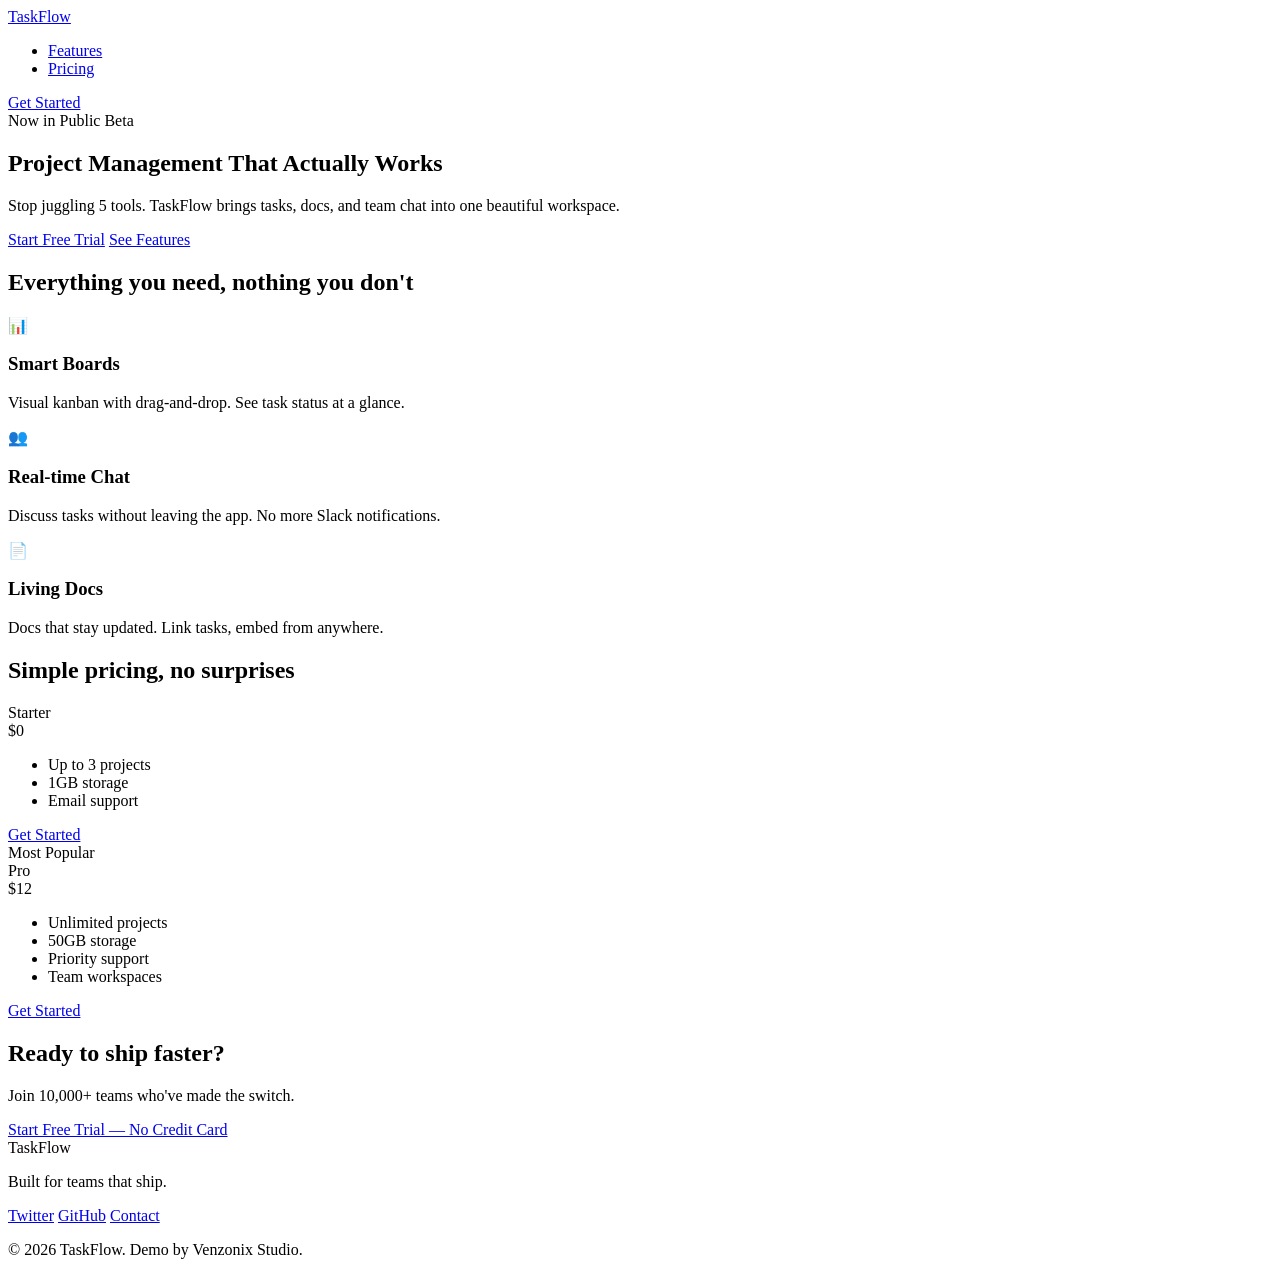
<file: structure.html>
<!DOCTYPE html>
<html lang="en">
<head>
    <meta charset="UTF-8">
    <meta name="viewport" content="width=device-width, initial-scale=1.0">
    <title>TaskFlow — Project Management That Actually Works</title>
    <link href="https://fonts.googleapis.com/css2?family=Inter:wght@400;500;600;700;800&display=swap" rel="stylesheet">
</head>
<body>
    <div class="orbs">
        <div class="orb orb-1"></div>
        <div class="orb orb-2"></div>
        <div class="orb orb-3"></div>
    </div>

    <nav>
        <div class="nav-container">
            <a href="#" class="logo">TaskFlow</a>
            <ul class="nav-links">
                <li><a href="#features">Features</a></li>
                <li><a href="#pricing">Pricing</a></li>
            </ul>
            <a href="#cta" class="nav-cta">Get Started</a>
        </div>
    </nav>

    <section class="hero">
        <div class="badge">Now in Public Beta</div>
        <h1>Project Management That Actually Works</h1>
        <p>Stop juggling 5 tools. TaskFlow brings tasks, docs, and team chat into one beautiful workspace.</p>
        <div class="hero-buttons">
            <a href="#cta" class="btn-primary">Start Free Trial</a>
            <a href="#features" class="btn-secondary">See Features</a>
        </div>
    </section>

    <section id="features" class="features">
        <div class="container">
            <h2>Everything you need, nothing you don't</h2>
            <div class="feature-grid">
                <div class="feature-card">
                    <div class="feature-icon">📊</div>
                    <h3>Smart Boards</h3>
                    <p>Visual kanban with drag-and-drop. See task status at a glance.</p>
                </div>
                <div class="feature-card">
                    <div class="feature-icon">👥</div>
                    <h3>Real-time Chat</h3>
                    <p>Discuss tasks without leaving the app. No more Slack notifications.</p>
                </div>
                <div class="feature-card">
                    <div class="feature-icon">📄</div>
                    <h3>Living Docs</h3>
                    <p>Docs that stay updated. Link tasks, embed from anywhere.</p>
                </div>
            </div>
        </div>
    </section>

    <section id="pricing" class="pricing">
        <div class="container">
            <h2>Simple pricing, no surprises</h2>
            <div class="pricing-grid">
                <div class="pricing-card">
                    <div class="pricing-name">Starter</div>
                    <div class="pricing-price">$0</div>
                    <ul>
                        <li>Up to 3 projects</li>
                        <li>1GB storage</li>
                        <li>Email support</li>
                    </ul>
                    <a href="#cta" class="btn-secondary">Get Started</a>
                </div>
                <div class="pricing-card popular">
                    <div class="pricing-badge">Most Popular</div>
                    <div class="pricing-name">Pro</div>
                    <div class="pricing-price">$12</div>
                    <ul>
                        <li>Unlimited projects</li>
                        <li>50GB storage</li>
                        <li>Priority support</li>
                        <li>Team workspaces</li>
                    </ul>
                    <a href="#cta" class="btn-primary">Get Started</a>
                </div>
            </div>
        </div>
    </section>

    <section id="cta" class="cta">
        <div class="container">
            <h2>Ready to ship faster?</h2>
            <p>Join 10,000+ teams who've made the switch.</p>
            <a href="#" class="btn-primary btn-large">Start Free Trial — No Credit Card</a>
        </div>
    </section>

    <footer>
        <div class="container">
            <div class="footer-content">
                <div class="footer-brand">
                    <div class="logo">TaskFlow</div>
                    <p>Built for teams that ship.</p>
                </div>
                <div class="footer-links">
                    <a href="#">Twitter</a>
                    <a href="#">GitHub</a>
                    <a href="#">Contact</a>
                </div>
            </div>
            <div class="footer-bottom">
                <p>&copy; 2026 TaskFlow. Demo by Venzonix Studio.</p>
            </div>
        </div>
    </footer>
</body>
</html>
</file>
